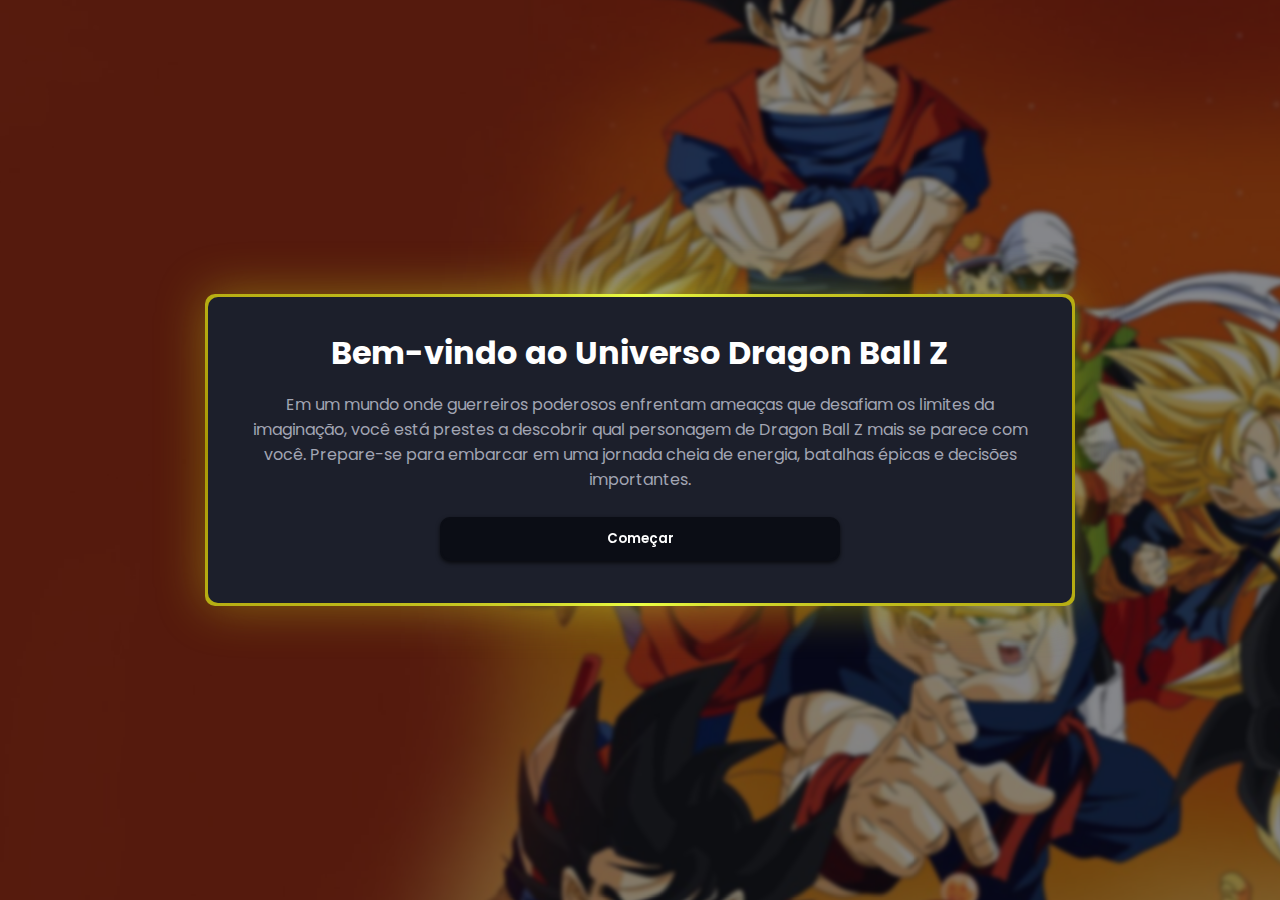
<file: index.html>
<!DOCTYPE html>
<html lang="en">
<head>
    <meta charset="UTF-8">
    <meta name="viewport" content="width=device-width, initial-scale=1.0">
    <title>Dragon ball Z</title> 
    <link rel="icon" href="DragonBall.png" type="image/x-icon">   
    <link rel="stylesheet" href="style.css">
</head>
<body>
    <div class="img">
        <img src="wallpaper.jpg" alt="">
    </div>
    
    <div class="container">
        <div class="card" id="card">
            <!-- <h1>Testando</h1>
            <p id="pergunta" class="cooldown1">A pergunta</p>
            <form action="" id="form">
                <input type="button" name="opcoes" value="Opção 1" class="cooldown">
                <input type="button" name="opcoes" value="Opção 2" class="cooldown">
                <input type="button" name="opcoes" value="Opção 3" class="cooldown">
                <input type="button" name="enviar" id="enviarBtn" value="Próximo">
            </form> -->
        </div>
    </div>

    <script src="script.js"></script>
</body>
</html>
</file>
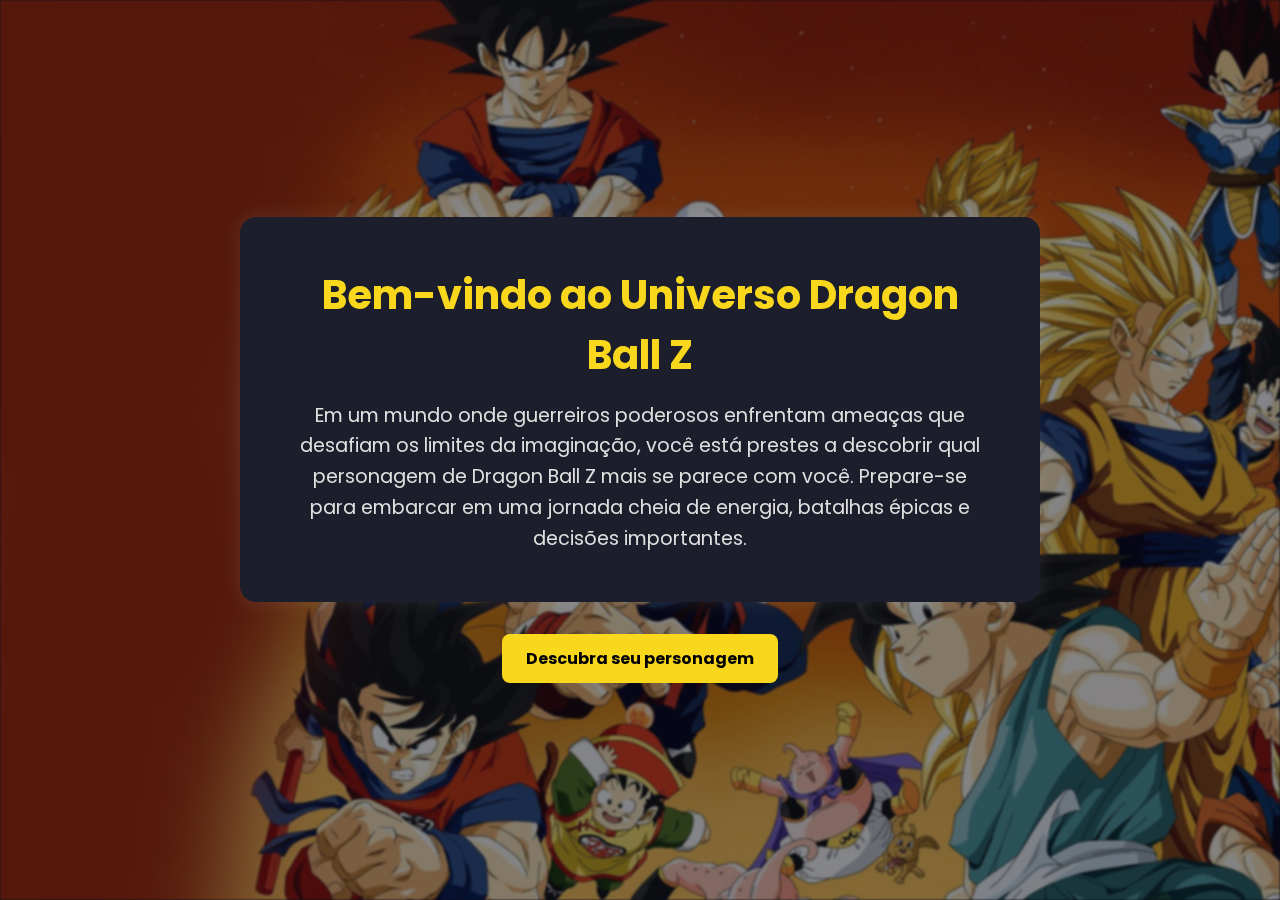
<file: pagina-inicial.html>
<!DOCTYPE html>
<html lang="pt-BR">
<head>
  <meta charset="UTF-8" />
  <meta name="viewport" content="width=device-width, initial-scale=1.0"/>
  <title>Bem-vindo ao Universo Dragon Ball Z</title>
  <link rel="stylesheet" href="pagina-inicial.css" />
</head>
<body>
  <div class="img">
    <img src="wallpaper.jpg" alt="Imagem de fundo Dragon Ball Z" />
  </div>

  <div class="container">
    <div class="card">
      <h1>Bem-vindo ao Universo Dragon Ball Z</h1>
      <p>
        Em um mundo onde guerreiros poderosos enfrentam ameaças que desafiam os limites da imaginação,
        você está prestes a descobrir qual personagem de Dragon Ball Z mais se parece com você.
        Prepare-se para embarcar em uma jornada cheia de energia, batalhas épicas e decisões importantes.
      </p>
    </div>

    <div class="botao-container">
      <a href="index.html" class="btn">Descubra seu personagem</a>
    </div>
  </div>
</body>
</html>
</file>
<file: style.css>
@import url('https://fonts.googleapis.com/css2?family=Poppins:ital,wght@0,100;0,200;0,300;0,400;0,500;0,600;0,700;0,800;0,900;1,100;1,200;1,300;1,400;1,500;1,600;1,700;1,800;1,900&display=swap');

:root{
    --fundo: #0b0d15;
    --fundo2: #111420;
    --brancoFraco: #ffffffd3;
    --cinzaClaro: #a2a5b3;
    --cinzaEscuro: #1c1f2b;
}

*{
    margin: 0;
    padding: 0;
}

html{
    font-family: Poppins;
    color: #f0f0f0;
}

body{
    /* min-height: 100vh; */

    background: var(--fundo);
    color: var(--cinzaClaro);
}

.img{
    position: fixed;
    top: 0;
    z-index: -5;
    filter: blur(2px);
    transform: scale(1.1);
}

h1{
    color: white;
}

h2{
    font-size: 20px;
}

.container{
    display: flex;
    justify-content: center;
    align-items: center;
    height: 100vh;
}

.card{
    padding: 2em;
    margin: auto;  
    width: 400px;
    text-align: center;
    border-radius: 10px;
    background: var(--cinzaEscuro);
    position: relative;
    transition: width 0.5s ease-out, height 0.5s ease-out;
}

.card h1{
    transition: translate 0.3s ease-out, border 0.1s ease-out, background-color 0.1s ease, color 0.5s ease;
}

.card2{
    padding: 2em;
    margin: auto;  
    width: 800px;
    text-align: center;
    border-radius: 10px;
    background: var(--cinzaEscuro);
    position: relative;
}
.card2 h1{
    margin-bottom: 15px;
}

.card2 p{
    margin-bottom: 15px;
    transition: translate 0.3s ease-out, border 0.1s ease-out, background-color 0.1s ease, color 0.5s ease;
}

.card p{
    transition: translate 0.3s ease-out, border 0.1s ease-out, background-color 0.1s ease, color 0.5s ease;
}

.card::after, .card::before{
    content: '';
    position: absolute;
    height: 100%;
    width: 100%;
    background: conic-gradient( #ecff45, #a89805, #ecff45, #a89805, #ecff45);
    border-radius: 10px;
    top: 50%;
    left: 50%;
    translate: -50% -50%;
    z-index: -1;
    padding: 3px;
}

.card2::after, .card2::before{
    content: '';
    position: absolute;
    height: 100%;
    width: 100%;
    background: conic-gradient( #ecff45, #a89805, #ecff45, #a89805, #ecff45);
    border-radius: 10px;
    top: 50%;
    left: 50%;
    translate: -50% -50%;
    z-index: -1;
    padding: 3px;
}

.card2::before{
    filter: blur(1.5em);
    opacity: 0.5;
}

.img::after{
    content: '';
    position: fixed;
    height: 110%;
    width: 100%;
    background: var(--fundo);
    top: 50%;
    left: 50%;
    translate: -50% -50%;
    z-index: 0;
    opacity: 0.5;
}

[name="opcoes"]{
    width: 100%;
    font-family: Poppins;
    text-align: left;
    border-radius: 10px;
    background-color: var(--fundo);
    border: 2px solid var(--fundo);
    filter: drop-shadow(0px 2px 2px rgba(0, 0, 0, 0.699));
    color: var(--brancoFraco);
    cursor: pointer;
    padding: 10px;
    margin: 10px 0px;
    
}

[name="opcoes"]:hover{
    translate: 3px;
    border: #aab840cb 2px solid;
}

[name="opcoes"]:active{
    background-color: var(--fundo2);
    border: #eeff00cb 2px solid;
}

[name="enviar"]{
    width: 50%;
    font-family: Poppins;
    font-weight: 600;
    text-align: center;
    border-radius: 10px;
    background-color: var(--fundo);
    border: 2px var(--fundo) solid;
    filter: drop-shadow(0px 2px 2px rgba(0, 0, 0, 0.699));
    color: #ffffff;
    cursor: pointer;
    padding: 10px;
    margin: 10px 0px;
}

[name="enviar"]:hover{
    /* transform: scale(1.03); */
    border: #aab840cb 2px solid;
}

[name="enviar"]:active{
    background-color: var(--fundo2);
    border: #eeff00cb 2px solid;
}

#form input{
    transition: translate 0.3s ease-out, border 0.1s ease-out, background-color 0.1s ease, color 0.5s ease;
}

.selecionado {
    border: #eeff00cb 2px solid !important;
}


.cooldown {
    background-color: var(--fundo) !important;
    translate: 0px !important;
    border: 2px var(--fundo) solid !important;
    color: var(--fundo) !important;
}

.cooldown1 {
    background-color: var(--cinzaEscuro) !important;
    translate: 0px !important;
    color: var(--cinzaEscuro) !important;
}

.img2{
    width: 100%;
    height: auto;
    margin: 20px auto;
    border-radius: 8px;
    border: #eeff00a1 2px solid;
    transition: 0.3s all;
}

.img2:hover{
    border: #eeff00 2px solid;
}
</file>
<file: pagina-inicial.css>
@import url('https://fonts.googleapis.com/css2?family=Poppins:wght@100..900&display=swap');

:root {
    --fundo: #0b0d15;
    --cinzaEscuro: #1c1f2b;
}

* {
    margin: 0;
    padding: 0;
    box-sizing: border-box;
    font-family: 'Poppins', sans-serif;
}

body {
    background: var(--fundo);
    color: #fff;
    min-height: 100vh;
    display: flex;
    align-items: center;
    justify-content: center;
    flex-direction: column;
    text-align: center;
    padding: 2rem;
    position: relative;
    overflow: hidden;
}

.img {
    position: fixed;
    top: 0;
    left: 0;
    z-index: -5;
    width: 100%;
    height: 100%;
    overflow: hidden;
}

.img img {
    width: 100%;
    height: 100%;
    object-fit: cover;
    filter: blur(1px);
    transform: scale(1); 
    opacity: 0.5;
}



.container {
    z-index: 1;
    width: 100%;
    max-width: 800px;
}

.card {
    background-color: var(--cinzaEscuro);
    border-radius: 16px;
    padding: 3rem;
    margin-bottom: 2rem;
    box-shadow: 0 0 20px rgba(255, 255, 255, 0.1);
}

h1 {
    font-size: 2.5rem;
    margin-bottom: 1rem;
    color: #f9d71c;
}

p {
    font-size: 1.2rem;
    line-height: 1.6;
    color: #e0e0e0;
}

.botao-container {
    margin-top: 1rem;
}

.btn {
    display: inline-block;
    background-color: #f9d71c;
    color: #000;
    padding: 0.75rem 1.5rem;
    border-radius: 8px;
    text-decoration: none;
    font-weight: bold;
    transition: background-color 0.3s;
}

.btn:hover {
    background-color: #fff200;
}
</file>
